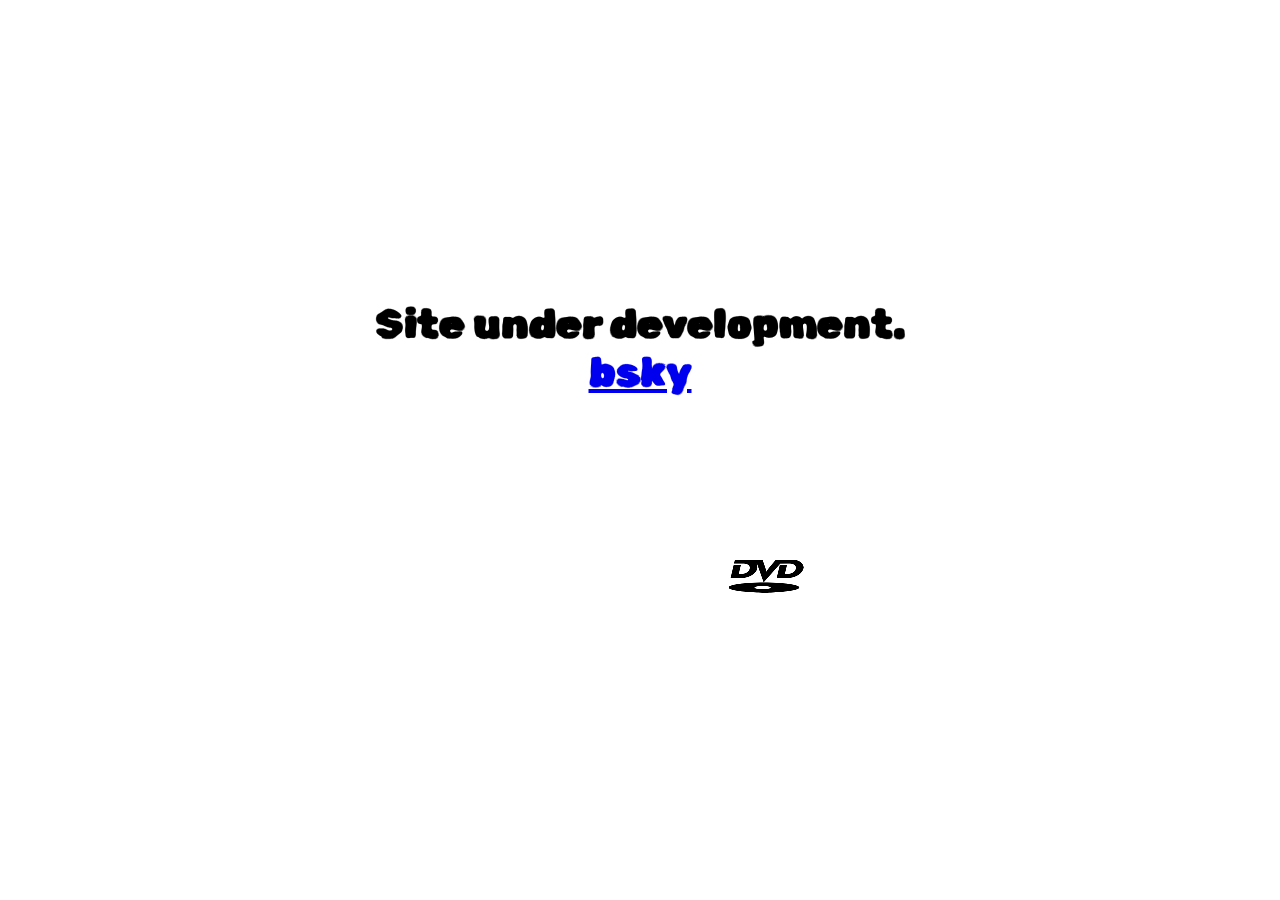
<file: index.html>
<!DOCTYPE html>
<html>
<head>
    <meta charset="utf-8" />
    <meta name="viewport" content="width=device-width, initial-scale=1.0">
    <link rel="stylesheet" type="text/css" href="style.css">
    <script src="../libs/p5.min.js"></script>
    <link rel="preconnect" href="https://fonts.googleapis.com">
    <link rel="preconnect" href="https://fonts.gstatic.com" crossorigin>
    <link href="https://fonts.googleapis.com/css2?family=Rubik+Spray+Paint&display=swap" rel="stylesheet">
    <title>ghost in the computer</title>
</head>

<body>
    <p style = >Site under development.</p>
    <p><a href="https://bsky.app/profile/cowwabanga.bsky.social">bsky</a></p>
    <script src="./js/background.js"></script>
</body>

</html>
</file>
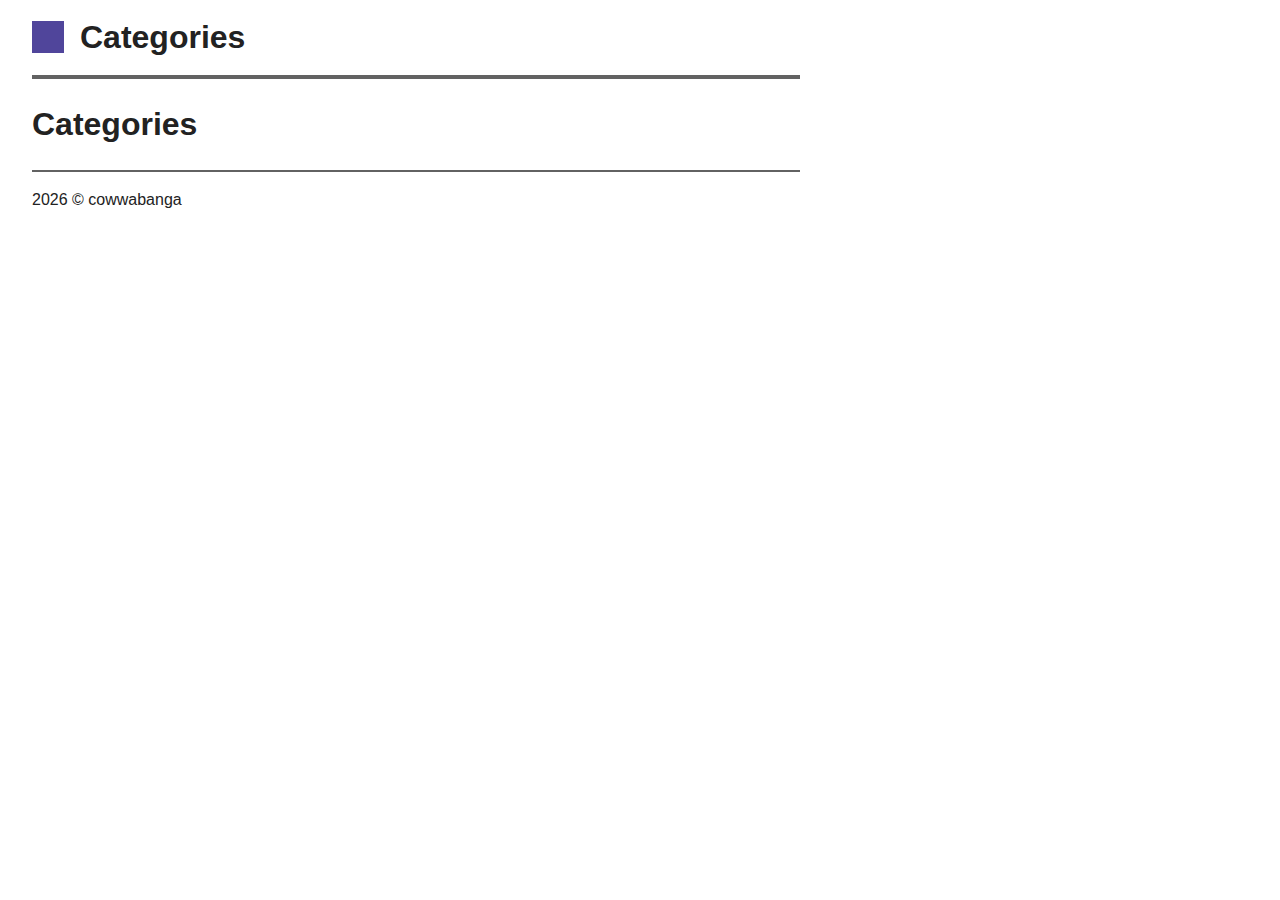
<file: categories/index.html>
<!DOCTYPE html>
<html lang="en-us" dir="ltr">
<head>
<meta charset="utf-8">
<meta name="viewport" content="width=device-width">
<title>Categories @ ghost in the computer</title>

      <link rel="stylesheet" href="/css/main.min.4ac8c32fe722b2953b7e983fa0adac804ad71b10ba45ceacbc90743ded9d03c5.css" integrity="sha256-SsjDL&#43;cispU7fpg/oK2sgErXGxC6Rc6svJB0Pe2dA8U=" crossorigin="anonymous">

</head>
<body>
  <header>
  <div class="flex-container">
    <a href="/" class="logo"></a>
    <h1 class="title">Categories</h1>
</div>

  </header>
  <main>
  
  <h1>Categories</h1>
  
  

  </main>
  <footer>
  <p>2026 &#169; cowwabanga</p>

  </footer>
</body>
</html>
</file>
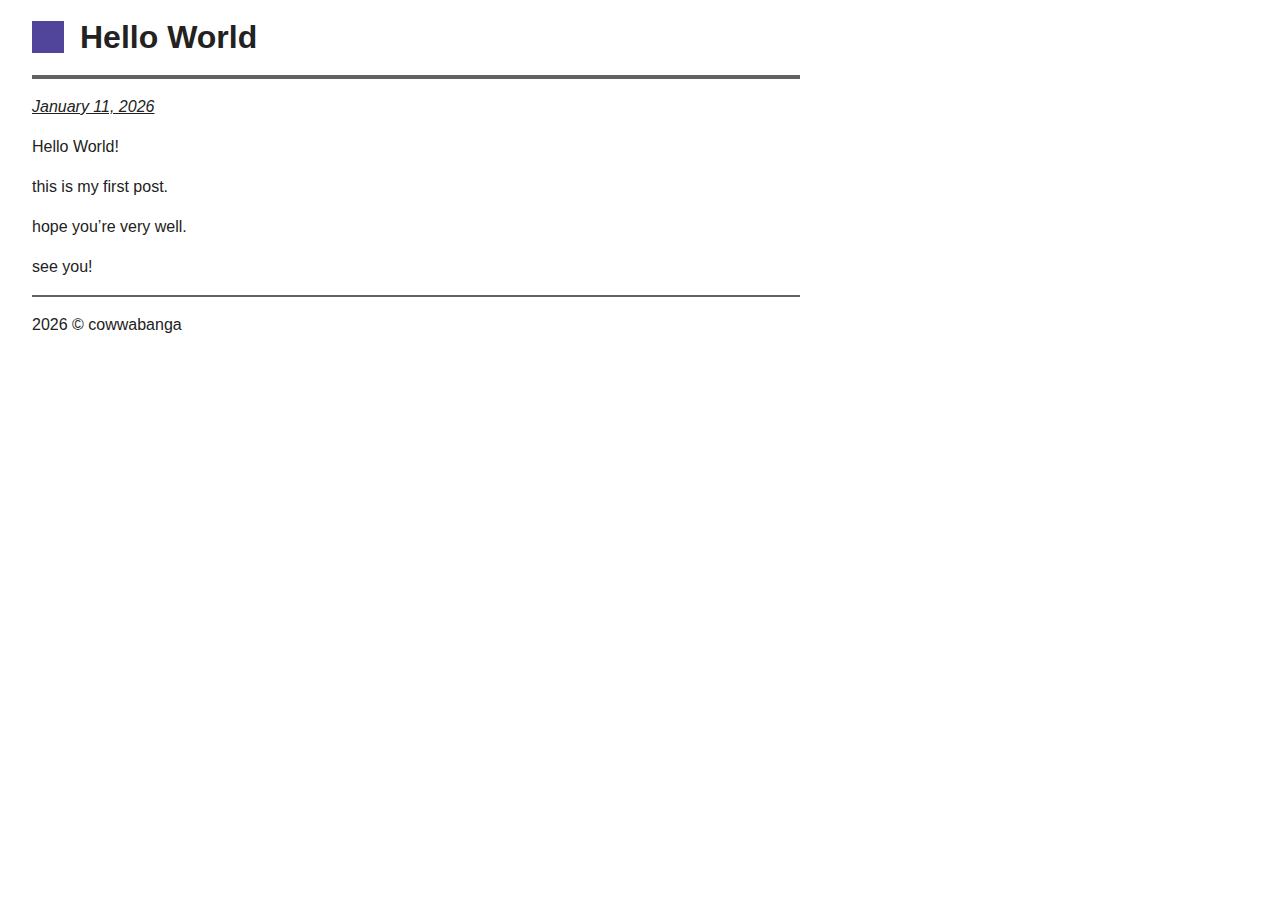
<file: hello-world/index.html>
<!DOCTYPE html>
<html lang="en-us" dir="ltr">
<head>
<meta charset="utf-8">
<meta name="viewport" content="width=device-width">
<title>Hello World @ ghost in the computer</title>

      <link rel="stylesheet" href="/css/main.min.4ac8c32fe722b2953b7e983fa0adac804ad71b10ba45ceacbc90743ded9d03c5.css" integrity="sha256-SsjDL&#43;cispU7fpg/oK2sgErXGxC6Rc6svJB0Pe2dA8U=" crossorigin="anonymous">

</head>
<body>
  <header>
  <div class="flex-container">
    <a href="/" class="logo"></a>
    <h1 class="title">Hello World</h1>
</div>

  </header>
  <main>
  

  
  
  <time datetime="2026-01-11T14:07:28&#43;05:00">January 11, 2026</time>

  <p>Hello World!</p>
<p>this is my first post.</p>
<p>hope you&rsquo;re very well.</p>
<p>see you!</p>

  


  </main>
  <footer>
  <p>2026 &#169; cowwabanga</p>

  </footer>
</body>
</html>
</file>
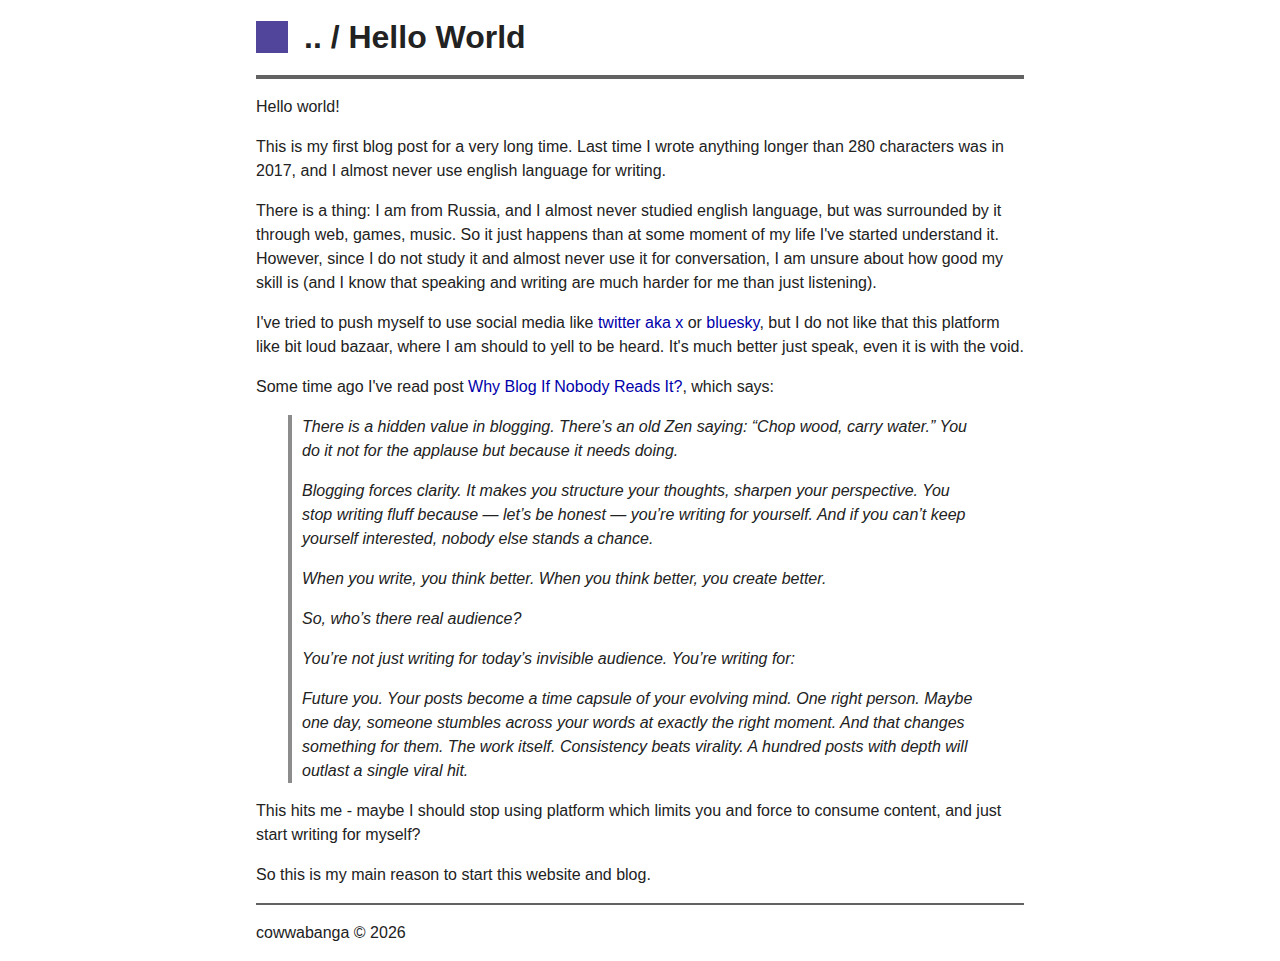
<file: hello/index.html>
<!doctype html>
<head>
<meta charset="utf-8">
<meta name="viewport" content="width=device-width">
<title>

Hello World @ ghost in the computer

</title>
<!-- Style sheet -->
<link rel="stylesheet" href="/css/style.css">
</head>
<body>
<!-- Navigation bar -->
<header>
<div class="flex-container">
<a href="/" class="logo"></a>
<h1 class="title">

.. / Hello World

</h1>
</div>
</header>
<!-- Content -->
<p>Hello world!</p>
<p>This is my first blog post for a very long time. Last time I wrote anything longer than 280 characters was in 2017, and I almost never use english language for writing.</p>
<p>There is a thing: I am from Russia, and I almost never studied english language, but was surrounded by it through web, games, music. So it just happens than at some moment of my life I've started understand it. However, since I do not study it and almost never use it for conversation, I am unsure about how good my skill is (and I know that speaking and writing are much harder for me than just listening).</p>
<p>I've tried to push myself to use social media like <a href="https://x.com/cowwabanga">twitter aka x</a> or <a href="https://bsky.app/profile/cowwabanga.bsky.social">bluesky</a>, but I do not like that this platform like bit loud bazaar, where I am should to yell to be heard. It's much better just speak, even it is with the void.</p>
<p>Some time ago I've read post <a href="https://andysblog.uk/why-blog-if-nobody-reads-it/">Why Blog If Nobody Reads It?</a>, which says:</p>
<blockquote>
<p>There is a hidden value in blogging. There’s an old Zen saying: “Chop wood, carry water.” You do it not for the applause but because it needs doing.</p>
<p>Blogging forces clarity. It makes you structure your thoughts, sharpen your perspective. You stop writing fluff because — let’s be honest — you’re writing for yourself. And if you can’t keep yourself interested, nobody else stands a chance.</p>
<p>When you write, you think better. When you think better, you create better.</p>
<p>So, who’s there real audience?</p>
<p>You’re not just writing for today’s invisible audience. You’re writing for:</p>
<p>Future you. Your posts become a time capsule of your evolving mind.
One right person. Maybe one day, someone stumbles across your words at exactly the right moment. And that changes something for them.
The work itself. Consistency beats virality. A hundred posts with depth will outlast a single viral hit.</p>
</blockquote>
<p>This hits me - maybe I should stop using platform which limits you and force to consume content, and just start writing for myself?</p>
<p>So this is my main reason to start this website and blog.</p>

<!-- Footer -->
<footer>
<p>cowwabanga &#169; 2026</p>
</footer>
</body>
</html>
</file>
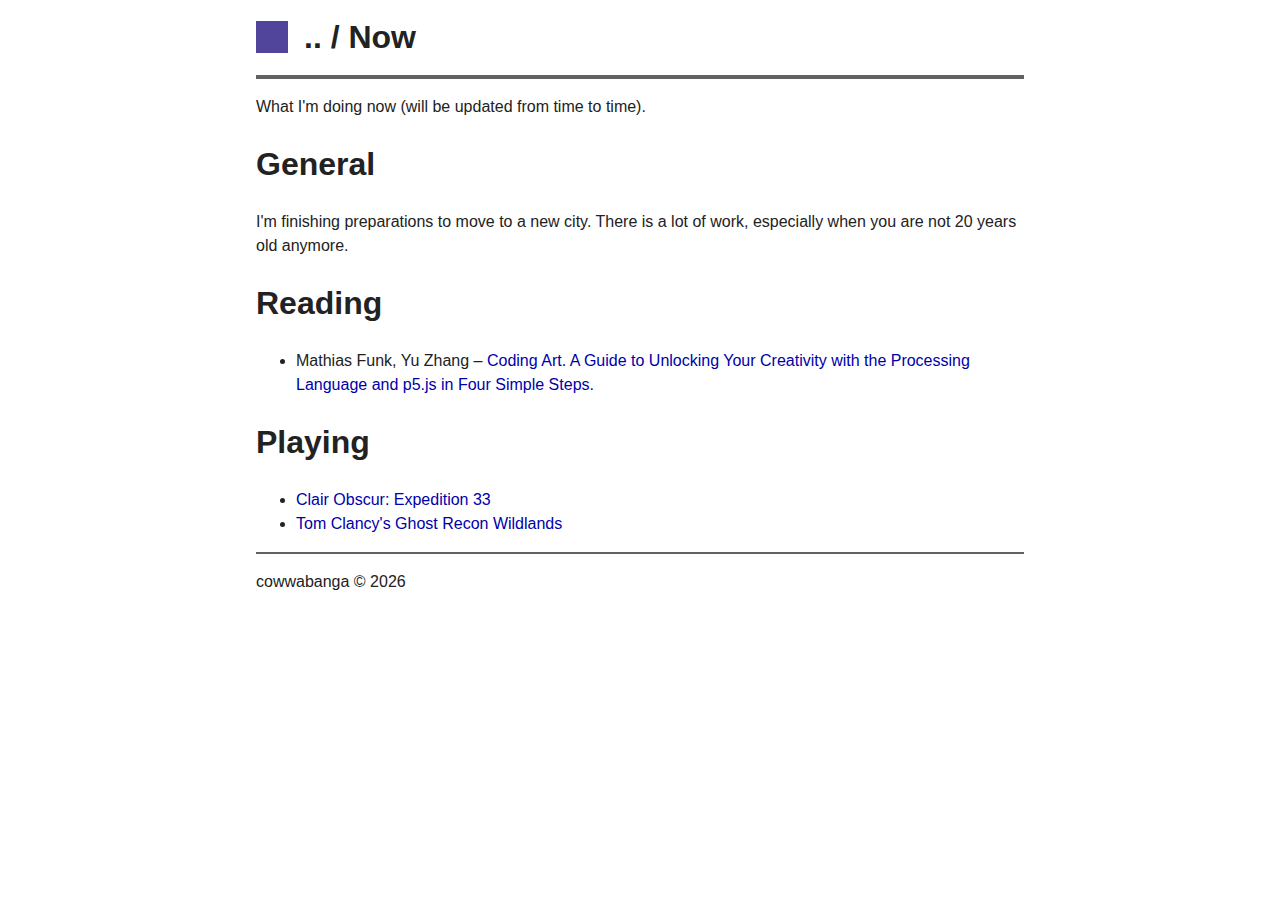
<file: now/index.html>
<!doctype html>
    <head>
        <meta charset="utf-8">
        <meta name="viewport" content="width=device-width">
        <title>
             Now @ ghost in the computer 
            
        </title>
        <!-- Style sheet -->
        <link rel="stylesheet" href="/css/style.css">
    </head>
    <body>
        <!-- Navigation bar -->
        <header>
            <div class="flex-container">
                <a href="/" class="logo"></a>
                <h1 class="title">
                     .. / Now
                    
                </h1>
            </div>
        </header>
        <!-- Content -->
        <p>What I'm doing now (will be updated from time to time).</p>
<h1>General</h1>
<p>I'm finishing preparations to move to a new city. There is a lot of work, especially when you are not 20 years old anymore.</p>
<h1>Reading</h1>
<ul>
<li>Mathias Funk, Yu Zhang – <a href="https://codingart-book.com">Coding Art. A Guide to Unlocking Your Creativity with the Processing Language and p5.js in Four Simple Steps.</a></li>
</ul>
<h1>Playing</h1>
<ul>
<li><a href="https://en.wikipedia.org/wiki/Clair_Obscur:_Expedition_33">Clair Obscur: Expedition 33</a></li>
<li><a href="https://en.wikipedia.org/wiki/Tom_Clancy's_Ghost_Recon_Wildlands">Tom Clancy's Ghost Recon Wildlands</a></li>
</ul>

        <!-- Footer -->
        <footer>
            <p>cowwabanga &#169; 2026</p>
        </footer>
    </body>
</html>
</file>
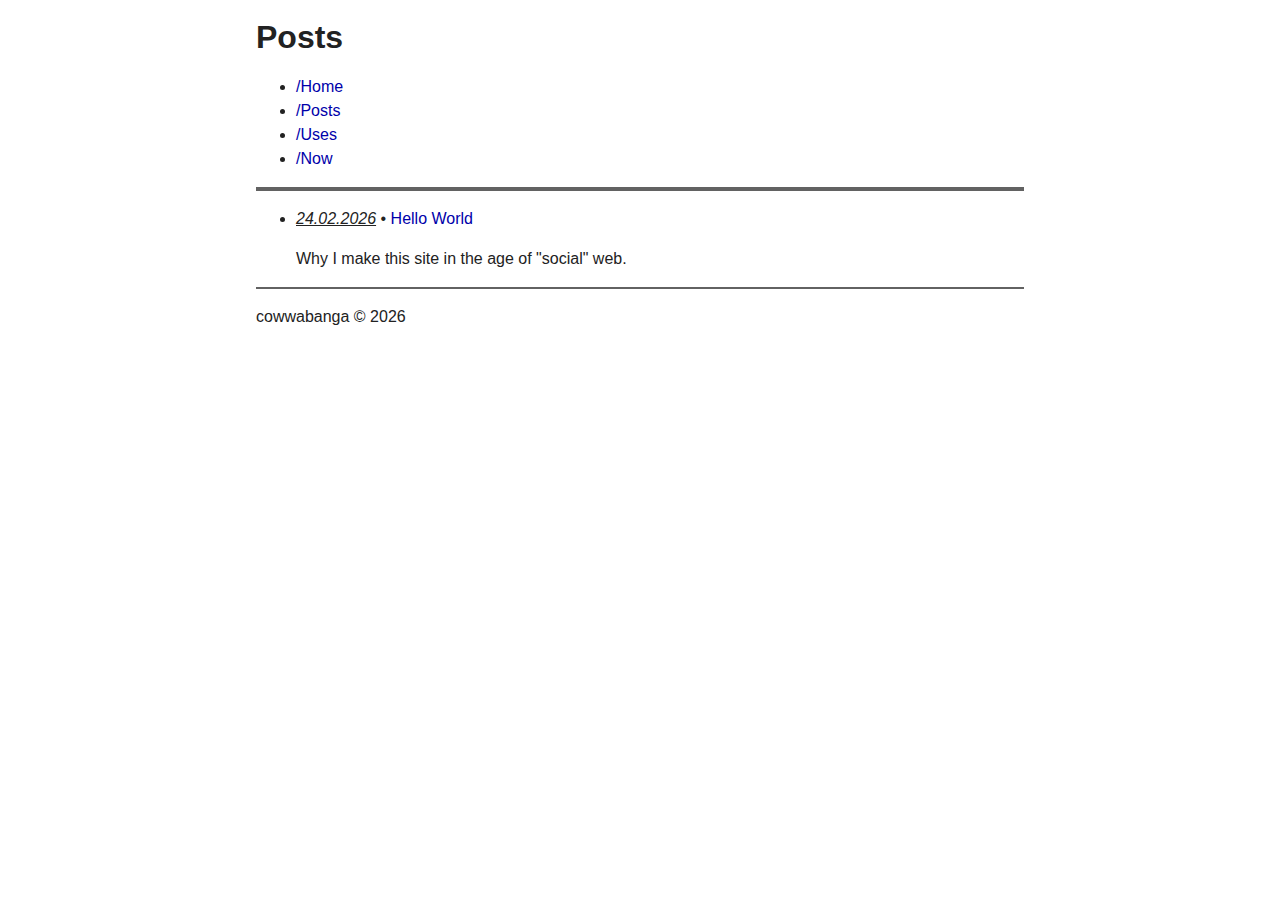
<file: posts/index.html>
<!doctype html>
    <head>
        <meta charset="utf-8">
        <meta name="viewport" content="width=device-width">
        <title>
             Posts @ ghost in the computer 
            
        </title>
        <!-- Style sheet -->
        <link rel="stylesheet" href="/css/style.css">
    </head>
    <body>
        <!-- Navigation bar -->
        <header>
            <div class="header-container">
                <a href="/" class="logo"></a>
                <h1 class="title">Posts</h1>
            </div>
        <nav>
            <ul class="nav-container">
                <li><a href="/">/Home</a></li>
                <li><a href="/posts/">/Posts</a></li>
                <li><a href="/uses/">/Uses</a></li>
                <li><a href="/now/">/Now</a></li>
            </ul>
        </nav>
        </header>
        <!-- Content -->
        <ul class="posts-container">
  <li>
    <time>24.02.2026</time> • <a href="/posts/hello/">Hello World</a>
    <p class="post-description">Why I make this site in the age of "social" web.</p>
  </li>
</ul>
        <!-- Footer -->
        <footer>
            <p>cowwabanga &#169; 2026</p>
        </footer>
    </body>
</html>
</file>
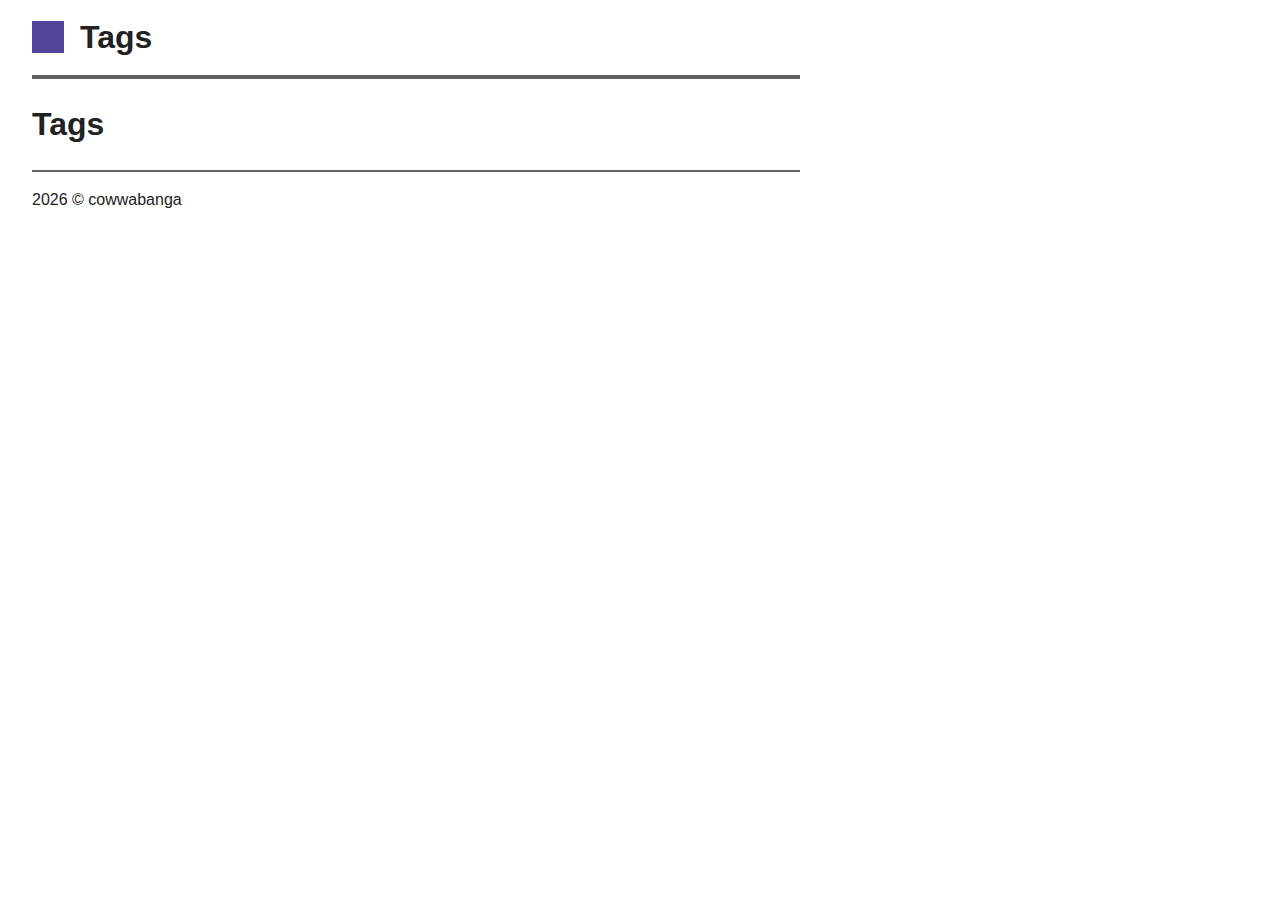
<file: tags/index.html>
<!DOCTYPE html>
<html lang="en-us" dir="ltr">
<head>
<meta charset="utf-8">
<meta name="viewport" content="width=device-width">
<title>Tags @ ghost in the computer</title>

      <link rel="stylesheet" href="/css/main.min.4ac8c32fe722b2953b7e983fa0adac804ad71b10ba45ceacbc90743ded9d03c5.css" integrity="sha256-SsjDL&#43;cispU7fpg/oK2sgErXGxC6Rc6svJB0Pe2dA8U=" crossorigin="anonymous">

</head>
<body>
  <header>
  <div class="flex-container">
    <a href="/" class="logo"></a>
    <h1 class="title">Tags</h1>
</div>

  </header>
  <main>
  
  <h1>Tags</h1>
  
  

  </main>
  <footer>
  <p>2026 &#169; cowwabanga</p>

  </footer>
</body>
</html>
</file>
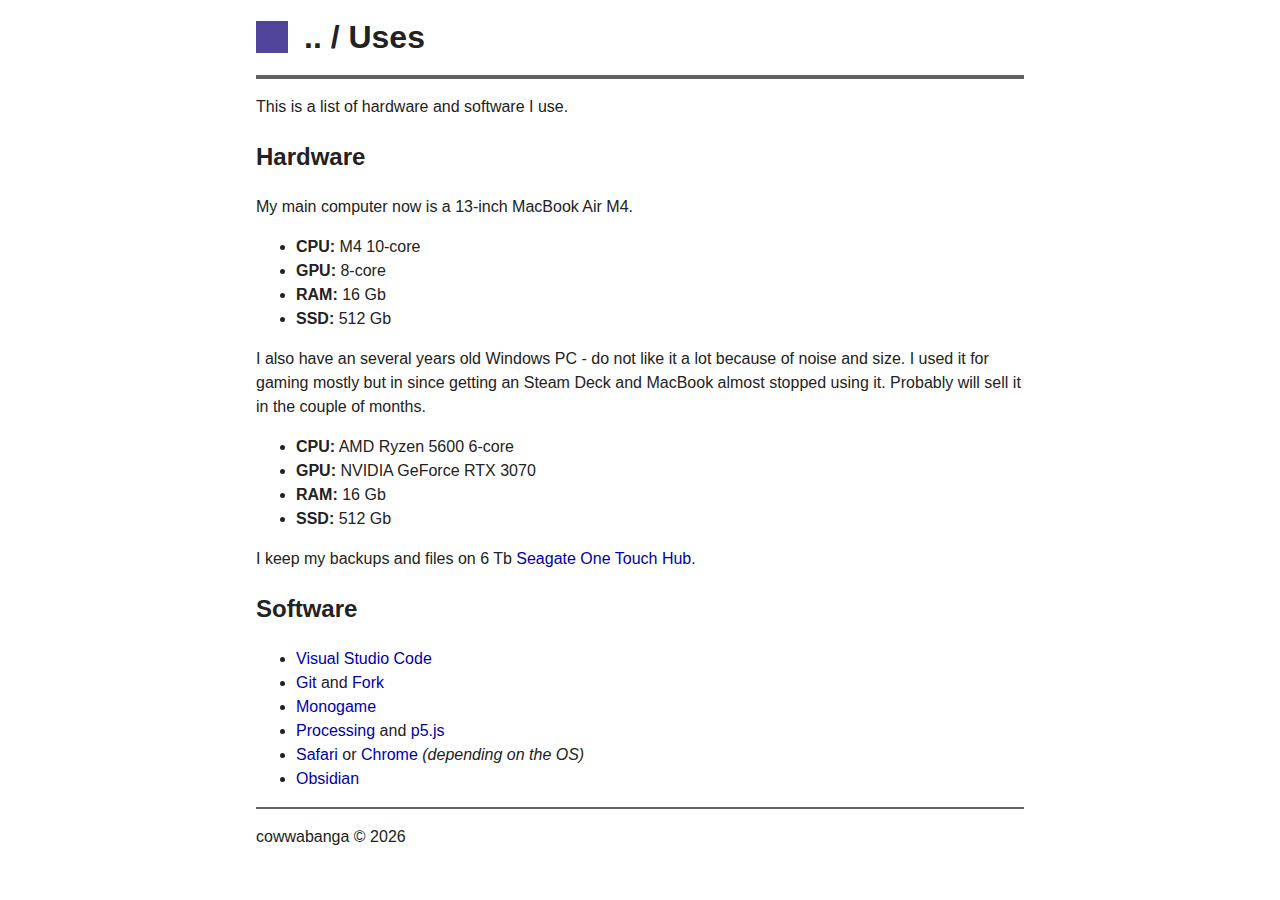
<file: uses/index.html>
<!doctype html>
<head>
<meta charset="utf-8">
<meta name="viewport" content="width=device-width">
<title>

Uses @ ghost in the computer

</title>
<!-- Style sheet -->
<link rel="stylesheet" href="/css/style.css">
</head>
<body>
<!-- Navigation bar -->
<header>
<div class="flex-container">
<a href="/" class="logo"></a>
<h1 class="title">

.. / Uses

</h1>
</div>
</header>
<!-- Content -->
<p>This is a list of hardware and software I use.</p>
<h2>Hardware</h2>
<p>My main computer now is a 13-inch MacBook Air M4.</p>
<ul>
<li><strong>CPU:</strong> M4 10-core</li>
<li><strong>GPU:</strong> 8-core</li>
<li><strong>RAM:</strong> 16 Gb</li>
<li><strong>SSD:</strong> 512 Gb</li>
</ul>
<p>I also have an several years old Windows PC - do not like it a lot because of noise and size. I used it for gaming mostly but in since getting an Steam Deck and MacBook almost stopped using it. Probably will sell it in the couple of months.</p>
<ul>
<li><strong>CPU:</strong> AMD Ryzen 5600 6-core</li>
<li><strong>GPU:</strong> NVIDIA GeForce RTX 3070</li>
<li><strong>RAM:</strong> 16 Gb</li>
<li><strong>SSD:</strong> 512 Gb</li>
</ul>
<p>I keep my backups and files on 6 Tb <a href="https://www.seagate.com/products/external-hard-drives/one-touch-hub/">Seagate One Touch Hub</a>.</p>
<h2>Software</h2>
<ul>
<li><a href="https://code.visualstudio.com/">Visual Studio Code</a></li>
<li><a href="https://git-scm.com/">Git</a> and <a href="https://git-fork.com/">Fork</a></li>
<li><a href="https://monogame.net/">Monogame</a></li>
<li><a href="https://processing.org/">Processing</a> and <a href="https://p5js.org/">p5.js</a></li>
<li><a href="https://www.apple.com/safari/">Safari</a> or <a href="https://www.google.com/chrome/">Chrome</a> <em>(depending on the OS)</em></li>
<li><a href="https://obsidian.md/">Obsidian</a></li>
</ul>

<!-- Footer -->
<footer>
<p>cowwabanga &#169; 2026</p>
</footer>
</body>
</html>
</file>
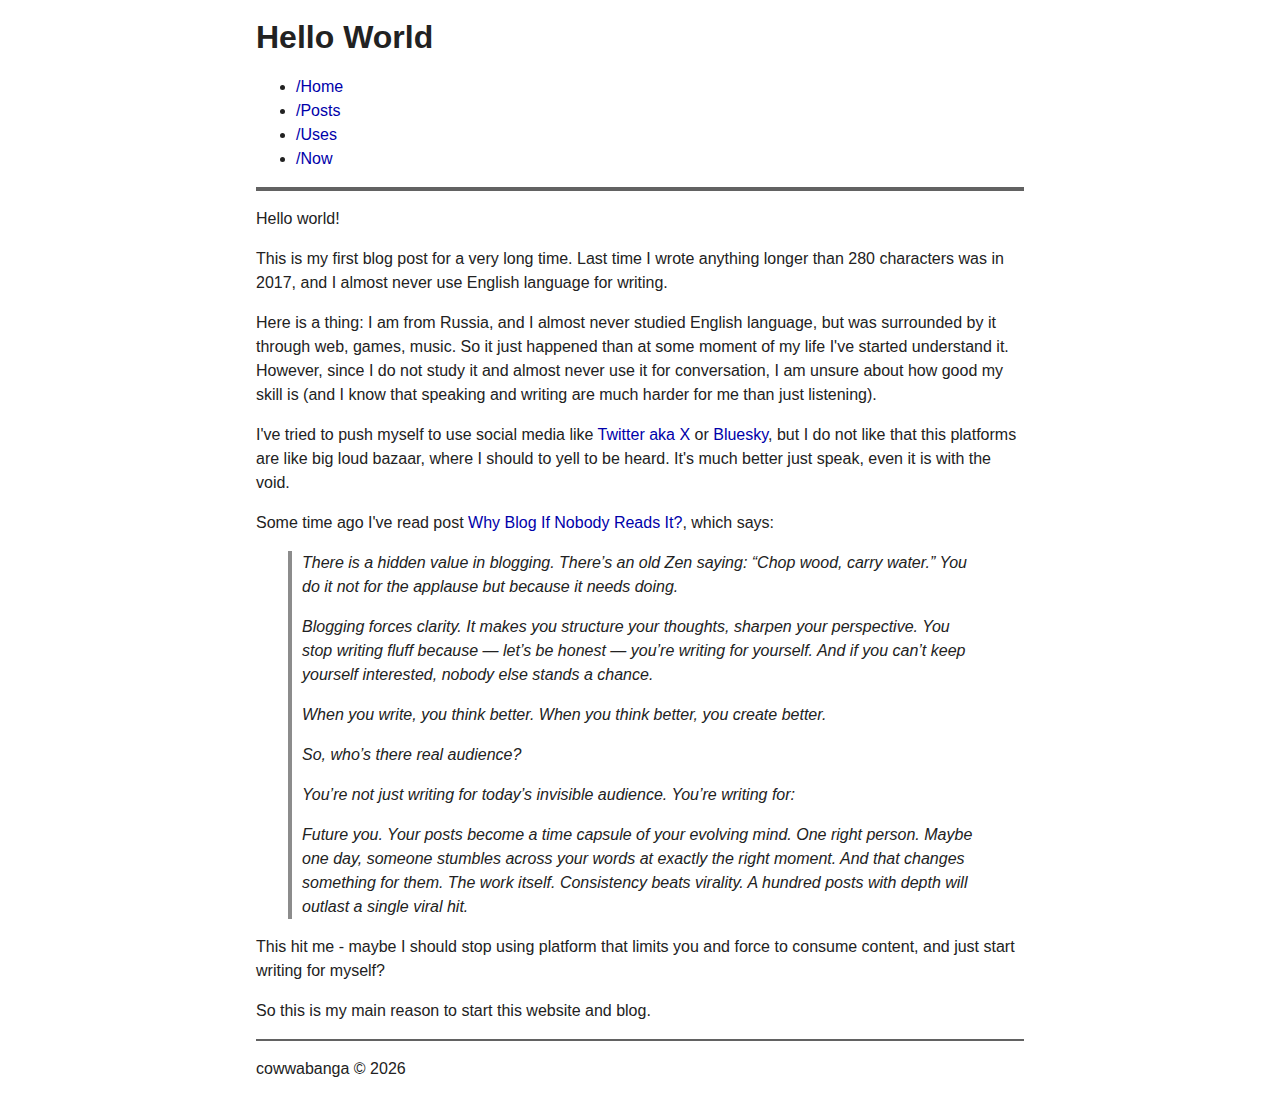
<file: posts/hello/index.html>
<!doctype html>
    <head>
        <meta charset="utf-8">
        <meta name="viewport" content="width=device-width">
        <title>
             Hello World @ ghost in the computer 
            
        </title>
        <!-- Style sheet -->
        <link rel="stylesheet" href="/css/style.css">
    </head>
    <body>
        <!-- Navigation bar -->
        <header>
            <div class="header-container">
                <a href="/" class="logo"></a>
                <h1 class="title">Hello World</h1>
            </div>
        <nav>
            <ul class="nav-container">
                <li><a href="/">/Home</a></li>
                <li><a href="/posts/">/Posts</a></li>
                <li><a href="/uses/">/Uses</a></li>
                <li><a href="/now/">/Now</a></li>
            </ul>
        </nav>
        </header>
        <!-- Content -->
        <p>Hello world!</p>
<p>This is my first blog post for a very long time. Last time I wrote anything longer than 280 characters was in 2017, and I almost never use English language for writing.</p>
<p>Here is a thing: I am from Russia, and I almost never studied English language, but was surrounded by it through web, games, music. So it just happened than at some moment of my life I've started understand it. However, since I do not study it and almost never use it for conversation, I am unsure about how good my skill is (and I know that speaking and writing are much harder for me than just listening).</p>
<p>I've tried to push myself to use social media like <a href="https://x.com/cowwabanga">Twitter aka X</a> or <a href="https://bsky.app/profile/cowwabanga.bsky.social">Bluesky</a>, but I do not like that this platforms are like big loud bazaar, where I should to yell to be heard. It's much better just speak, even it is with the void.</p>
<p>Some time ago I've read post <a href="https://andysblog.uk/why-blog-if-nobody-reads-it/">Why Blog If Nobody Reads It?</a>, which says:</p>
<blockquote>
<p>There is a hidden value in blogging. There’s an old Zen saying: “Chop wood, carry water.” You do it not for the applause but because it needs doing.</p>
<p>Blogging forces clarity. It makes you structure your thoughts, sharpen your perspective. You stop writing fluff because — let’s be honest — you’re writing for yourself. And if you can’t keep yourself interested, nobody else stands a chance.</p>
<p>When you write, you think better. When you think better, you create better.</p>
<p>So, who’s there real audience?</p>
<p>You’re not just writing for today’s invisible audience. You’re writing for:</p>
<p>Future you. Your posts become a time capsule of your evolving mind.
One right person. Maybe one day, someone stumbles across your words at exactly the right moment. And that changes something for them.
The work itself. Consistency beats virality. A hundred posts with depth will outlast a single viral hit.</p>
</blockquote>
<p>This hit me - maybe I should stop using platform that limits you and force to consume content, and just start writing for myself?</p>
<p>So this is my main reason to start this website and blog.</p>

        <!-- Footer -->
        <footer>
            <p>cowwabanga &#169; 2026</p>
        </footer>
    </body>
</html>
</file>
<file: style.css>
html, body {
  margin: 0;
  padding: 0;
  height: 100%;
  width: 100%;
}

canvas {
  display: block;
}

p {
  width: calc(100% / 2);
  overflow: auto;
  margin: auto;
  position: relative;
  top: calc(100% / 3); bottom: auto; right: auto; left: auto;
  text-align: center; 
  font-family: "Rubik Spray Paint"; 
  font-size: 3.2vw;
  font-weight: 400; 
  font-style: normal; 
}
</file>
<file: css/main.min.4ac8c32fe722b2953b7e983fa0adac804ad71b10ba45ceacbc90743ded9d03c5.css>
.flex-container{display:flex;align-items:center;gap:16px}.logo{width:32px;height:32px;background-color:#50459b}.title{line-height:1}body{background-color:#fff;color:#222;font-family:sans-serif;line-height:1.5;margin:auto;margin-left:32px;max-width:768px}header{border-bottom:4px solid #626262;margin-bottom:1rem}footer{border-top:2px solid #626262;margin-top:1rem}a{color:#00a;text-decoration:none}table{border-collapse:collapse;border-spacing:0;border:2px solid #898989}thead,tfoot{background-color:#adadad}th,td{border:1px solid #898989;padding:4px 6px}th{vertical-align:middle}blockquote{border-left:4px solid #8c8c8c;padding-left:10px;margin-left:32px;font-style:italic}img{display:block;margin:auto}table{margin:auto}time{padding-right:0;padding-left:auto;font-style:italic;text-decoration:underline}
</file>
<file: css/style.css>
.flex-container {
  display: flex;
  align-items: center;
  gap: 16px;
}

.logo {
  width: 32px;
  height: 32px;
  background-color: #50459b;
}

.title {
  line-height: 1;
}

body {
  background-color: #fff;
  color: #222;
  font-family: sans-serif;
  line-height: 1.5;
  margin: auto;
  /* margin-left: 32px; */
  max-width: 768px;
  padding-left: 10px;
  padding-right: 10px;
}

header {
  border-bottom: 4px solid #626262;
  margin-bottom: 1rem;
}

footer {
  border-top: 2px solid #626262;
  margin-top: 1rem;
}

a {
  color: #0000aa;
  text-decoration: none;
}

table {
  margin-left: 32px;
  border-collapse: collapse;
  border-spacing: 0;
  border: 2px solid #898989;
}

thead, tfoot {
  /* background-color: rgb(228, 240, 245); */
  background-color: #adadad;
}

th, td {
  border: 1px solid #898989;
  padding: 4px 6px;
}

th {
  vertical-align: middle;
}

blockquote {
  border-left: 4px solid rgb(140, 140, 140);
  padding-left: 10px;
  margin-left: 32px;
  font-style: italic;
}

img {
  display: block;
  margin-left:32px;
}

time {
  /* display: block; */
  padding-right: 0;
  padding-left: auto;
  font-style: italic;
  text-decoration: underline;
}

pre code {
  display: block;
  margin-left: 32px;
  font-size: 120%;
}

/* ul, ol {
  margin-left: 32px;
} */
</file>
